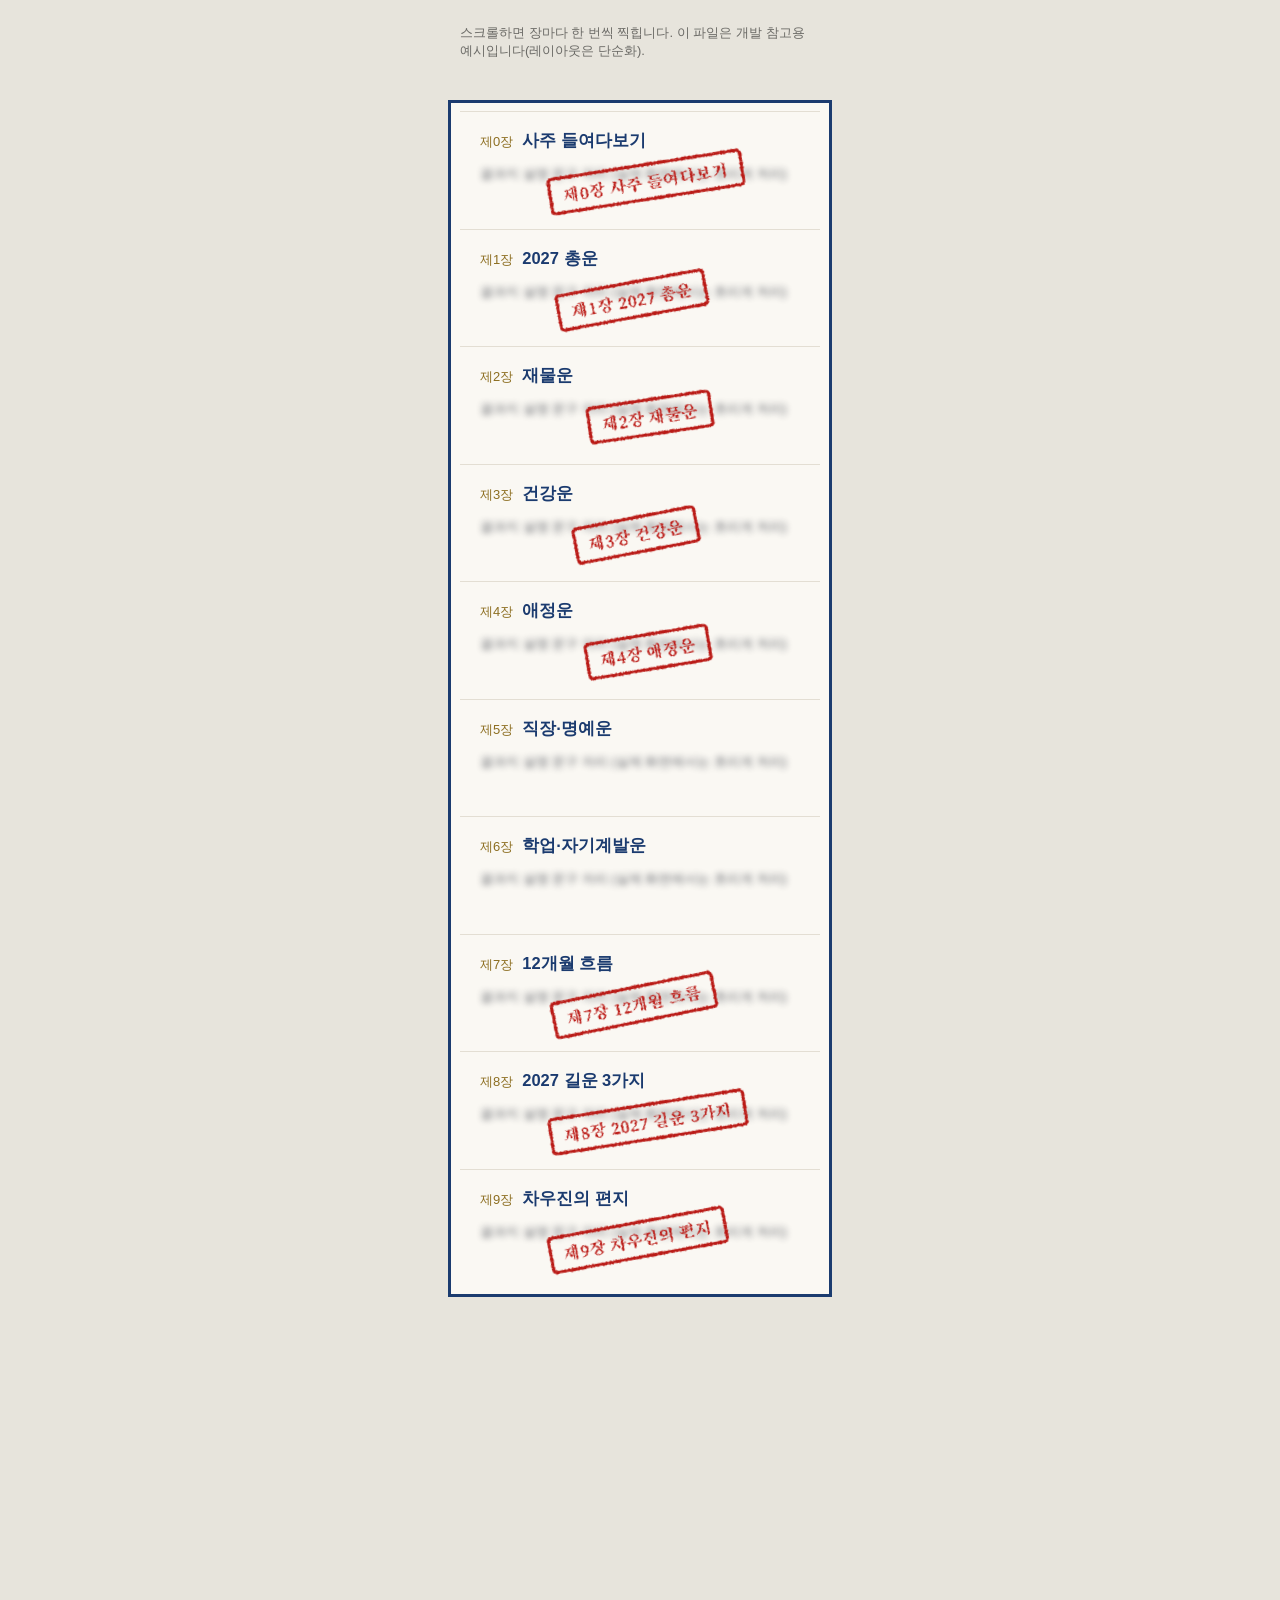
<file: _archive/1113_도장_전달자료/stamps/example.html>
<!doctype html>
<html lang="ko"><head><meta charset="utf-8"><meta name="viewport" content="width=device-width,initial-scale=1">
<title>낙관 도장 구현 예시</title>
<link rel="stylesheet" href="stamps.css">
<style>
  body{margin:0;background:#E7E4DC;font-family:Pretendard,"Apple SD Gothic Neo",sans-serif;color:#1F2430}
  .col{max-width:360px;margin:40px auto 60vh;border:3px solid #1B3B6F;background:#FAF8F3;padding:8px 9px}
  .chapter{height:117.5px;border-top:1px solid #E3DED3;padding:18px 20px 0;box-sizing:border-box}
  .row{display:flex;gap:9px;align-items:baseline}
  .num{font-size:13px;color:#8C6D1F} .ttl{font-size:16.5px;font-weight:700;color:#1B3B6F}
  .desc{margin:10px 0 0;font-size:13px;line-height:23.5px;filter:blur(3px);opacity:.7}
  .note{max-width:360px;margin:24px auto 0;font-size:13px;color:#6B6A66}
</style></head><body>
<p class="note">스크롤하면 장마다 한 번씩 찍힙니다. 이 파일은 개발 참고용 예시입니다(레이아웃은 단순화).</p>
<div class="col">
  <section class="chapter">
    <div class="row"><span class="num">제0장</span><span class="ttl">사주 들여다보기</span></div>
    <p class="desc">결과지 설명 문구 자리 (실제 화면에서는 흐리게 처리)</p>
    <div class="stamp stamp--00"><div class="stamp__drop"><div class="stamp__tilt"><div class="stamp__press">
      <img src="img/stamp_00@2x.png" srcset="img/stamp_00@2x.png 2x, img/stamp_00@3x.png 3x" alt="낙관: 제0장 사주 들여다보기">
      <div class="stamp__ring" aria-hidden="true"></div>
    </div></div></div></div>
  </section>
  <section class="chapter">
    <div class="row"><span class="num">제1장</span><span class="ttl">2027 총운</span></div>
    <p class="desc">결과지 설명 문구 자리 (실제 화면에서는 흐리게 처리)</p>
    <div class="stamp stamp--01"><div class="stamp__drop"><div class="stamp__tilt"><div class="stamp__press">
      <img src="img/stamp_01@2x.png" srcset="img/stamp_01@2x.png 2x, img/stamp_01@3x.png 3x" alt="낙관: 제1장 2027 총운">
      <div class="stamp__ring" aria-hidden="true"></div>
    </div></div></div></div>
  </section>
  <section class="chapter">
    <div class="row"><span class="num">제2장</span><span class="ttl">재물운</span></div>
    <p class="desc">결과지 설명 문구 자리 (실제 화면에서는 흐리게 처리)</p>
    <div class="stamp stamp--02"><div class="stamp__drop"><div class="stamp__tilt"><div class="stamp__press">
      <img src="img/stamp_02@2x.png" srcset="img/stamp_02@2x.png 2x, img/stamp_02@3x.png 3x" alt="낙관: 제2장 재물운">
      <div class="stamp__ring" aria-hidden="true"></div>
    </div></div></div></div>
  </section>
  <section class="chapter">
    <div class="row"><span class="num">제3장</span><span class="ttl">건강운</span></div>
    <p class="desc">결과지 설명 문구 자리 (실제 화면에서는 흐리게 처리)</p>
    <div class="stamp stamp--03"><div class="stamp__drop"><div class="stamp__tilt"><div class="stamp__press">
      <img src="img/stamp_03@2x.png" srcset="img/stamp_03@2x.png 2x, img/stamp_03@3x.png 3x" alt="낙관: 제3장 건강운">
      <div class="stamp__ring" aria-hidden="true"></div>
    </div></div></div></div>
  </section>
  <section class="chapter">
    <div class="row"><span class="num">제4장</span><span class="ttl">애정운</span></div>
    <p class="desc">결과지 설명 문구 자리 (실제 화면에서는 흐리게 처리)</p>
    <div class="stamp stamp--04"><div class="stamp__drop"><div class="stamp__tilt"><div class="stamp__press">
      <img src="img/stamp_04@2x.png" srcset="img/stamp_04@2x.png 2x, img/stamp_04@3x.png 3x" alt="낙관: 제4장 애정운">
      <div class="stamp__ring" aria-hidden="true"></div>
    </div></div></div></div>
  </section>
  <section class="chapter">
    <div class="row"><span class="num">제5장</span><span class="ttl">직장·명예운</span></div>
    <p class="desc">결과지 설명 문구 자리 (실제 화면에서는 흐리게 처리)</p>
    <div class="stamp stamp--05"><div class="stamp__drop"><div class="stamp__tilt"><div class="stamp__press">
      <img src="img/stamp_05@2x.png" srcset="img/stamp_05@2x.png 2x, img/stamp_05@3x.png 3x" alt="낙관: 제5장 직장·명예운">
      <div class="stamp__ring" aria-hidden="true"></div>
    </div></div></div></div>
  </section>
  <section class="chapter">
    <div class="row"><span class="num">제6장</span><span class="ttl">학업·자기계발운</span></div>
    <p class="desc">결과지 설명 문구 자리 (실제 화면에서는 흐리게 처리)</p>
    <div class="stamp stamp--06"><div class="stamp__drop"><div class="stamp__tilt"><div class="stamp__press">
      <img src="img/stamp_06@2x.png" srcset="img/stamp_06@2x.png 2x, img/stamp_06@3x.png 3x" alt="낙관: 제6장 학업·자기계발운">
      <div class="stamp__ring" aria-hidden="true"></div>
    </div></div></div></div>
  </section>
  <section class="chapter">
    <div class="row"><span class="num">제7장</span><span class="ttl">12개월 흐름</span></div>
    <p class="desc">결과지 설명 문구 자리 (실제 화면에서는 흐리게 처리)</p>
    <div class="stamp stamp--07"><div class="stamp__drop"><div class="stamp__tilt"><div class="stamp__press">
      <img src="img/stamp_07@2x.png" srcset="img/stamp_07@2x.png 2x, img/stamp_07@3x.png 3x" alt="낙관: 제7장 12개월 흐름">
      <div class="stamp__ring" aria-hidden="true"></div>
    </div></div></div></div>
  </section>
  <section class="chapter">
    <div class="row"><span class="num">제8장</span><span class="ttl">2027 길운 3가지</span></div>
    <p class="desc">결과지 설명 문구 자리 (실제 화면에서는 흐리게 처리)</p>
    <div class="stamp stamp--08"><div class="stamp__drop"><div class="stamp__tilt"><div class="stamp__press">
      <img src="img/stamp_08@2x.png" srcset="img/stamp_08@2x.png 2x, img/stamp_08@3x.png 3x" alt="낙관: 제8장 2027 길운 3가지">
      <div class="stamp__ring" aria-hidden="true"></div>
    </div></div></div></div>
  </section>
  <section class="chapter">
    <div class="row"><span class="num">제9장</span><span class="ttl">차우진의 편지</span></div>
    <p class="desc">결과지 설명 문구 자리 (실제 화면에서는 흐리게 처리)</p>
    <div class="stamp stamp--09"><div class="stamp__drop"><div class="stamp__tilt"><div class="stamp__press">
      <img src="img/stamp_09@2x.png" srcset="img/stamp_09@2x.png 2x, img/stamp_09@3x.png 3x" alt="낙관: 제9장 차우진의 편지">
      <div class="stamp__ring" aria-hidden="true"></div>
    </div></div></div></div>
  </section>
</div>
<script src="stamps.js"></script>
</body></html>
</file>
<file: _archive/1113_도장_전달자료/stamps/stamps.css>
/* 퀀타로 2027 결과지 — 챕터 낙관 도장 (1차 디자인, 2026-11-13)
   Figma: 기준 프레임 581:1920 › 05 Chapters(613:155) › Chapter N › Stamp_NN_*
   구조: .chapter(position:relative)
           └ .stamp            위치(장 가로 중앙 + --dx, 위에서 70px) — 정지
               └ .stamp__drop  낙하(translateY) — 화면 기준
                   └ .stamp__tilt   기울기(--rot) — 정지
                       └ .stamp__press  크기·회전·불투명도 — 도장 기준
                           ├ img
                           └ .stamp__ring  충격 링                              */

:root {
  --stamp-red: #B8201C;
  --stamp-dur: .65s;
}

.chapter { position: relative; }

.stamp {
  position: absolute;
  left: calc(50% + var(--dx, 0px));
  top: 70px;
  transform: translate(-50%, -50%);
  pointer-events: none;
}
.stamp__tilt { transform: rotate(var(--rot, -9deg)); }
.stamp__press { position: relative; opacity: 0; transform-origin: 50% 50%; }
.stamp__press img {
  display: block;
  width: var(--w);            /* 1x 표시 폭(= Figma 프레임 폭 + 4), 높이 자동(42px) */
  height: auto;
  mix-blend-mode: multiply;   /* Figma 프레임 혼합 모드 Multiply */
}
.stamp__ring {
  position: absolute;
  left: 50%; top: 50%;
  width: var(--frame-w); height: 38px;      /* Figma 도장 프레임 크기 */
  margin: -19px 0 0 calc(var(--frame-w) / -2);
  border: 2px solid var(--stamp-red);
  border-radius: 7px;
  opacity: 0;
}

/* 재생: JS가 .stamp 에 .is-stamped 를 붙인다 */
.stamp.is-stamped .stamp__drop  { animation: stamp-drop  var(--stamp-dur) both; }
.stamp.is-stamped .stamp__press { animation: stamp-press var(--stamp-dur) both; }
.stamp.is-stamped .stamp__ring  { animation: stamp-ring .29s ease-out .25s both; }

/* Figma 키프레임: 0 / 0.25 / 0.338 / 0.468 / 0.65초  (= 0 / 38.46 / 52 / 72 / 100%) */
@keyframes stamp-drop {
  0%     { transform: translateY(-26px); animation-timing-function: cubic-bezier(.55,0,.9,.5); }
  38.46% { transform: translateY(1px);   animation-timing-function: cubic-bezier(.2,.8,.4,1); }
  52%    { transform: translateY(-2px);  animation-timing-function: cubic-bezier(.45,0,.55,1); }
  72%    { transform: translateY(0);     animation-timing-function: ease-out; }
  100%   { transform: translateY(0); }
}
@keyframes stamp-press {
  0%     { opacity: 0; transform: rotate(-5deg) scale(1.75);     animation-timing-function: cubic-bezier(.55,0,.9,.5); }
  15%    { opacity: 1; }
  38.46% { opacity: 1; transform: rotate(0) scale(1.08, .89);    animation-timing-function: cubic-bezier(.2,.8,.4,1); }
  52%    { transform: rotate(-.6deg) scale(.98, 1.035);          animation-timing-function: cubic-bezier(.45,0,.55,1); }
  72%    { transform: rotate(0) scale(1.015, .985);              animation-timing-function: ease-out; }
  100%   { opacity: 1; transform: none; }
}
@keyframes stamp-ring {
  0%   { opacity: .32; transform: scale(1); }
  100% { opacity: 0;   transform: scale(1.22, 1.5); }
}

/* 장별 값 (Figma 그대로) */
.stamp--00 { --dx:  6px; --rot:  -9deg;   --w: 201px; --frame-w: 197px; }
.stamp--01 { --dx: -8px; --rot: -10.5deg; --w: 156px; --frame-w: 152px; }
.stamp--02 { --dx: 10px; --rot:  -8.5deg; --w: 130px; --frame-w: 126px; }
.stamp--03 { --dx: -4px; --rot: -11deg;   --w: 130px; --frame-w: 126px; }
.stamp--04 { --dx:  8px; --rot:  -9.5deg; --w: 130px; --frame-w: 126px; }
.stamp--05 { --dx:-10px; --rot:  -8deg;   --w: 171px; --frame-w: 167px; }
.stamp--06 { --dx:  4px; --rot: -10deg;   --w: 203px; --frame-w: 199px; }
.stamp--07 { --dx: -6px; --rot: -11.5deg; --w: 170px; --frame-w: 166px; }
.stamp--08 { --dx:  8px; --rot:  -9deg;   --w: 203px; --frame-w: 199px; }
.stamp--09 { --dx: -2px; --rot: -10.5deg; --w: 184px; --frame-w: 180px; }

/* 동작 줄이기: 모션 없이 찍힌 상태로 표시 */
@media (prefers-reduced-motion: reduce) {
  .stamp__press { opacity: 1; animation: none !important; }
  .stamp__drop  { animation: none !important; }
  .stamp__ring  { display: none; }
}
</file>
